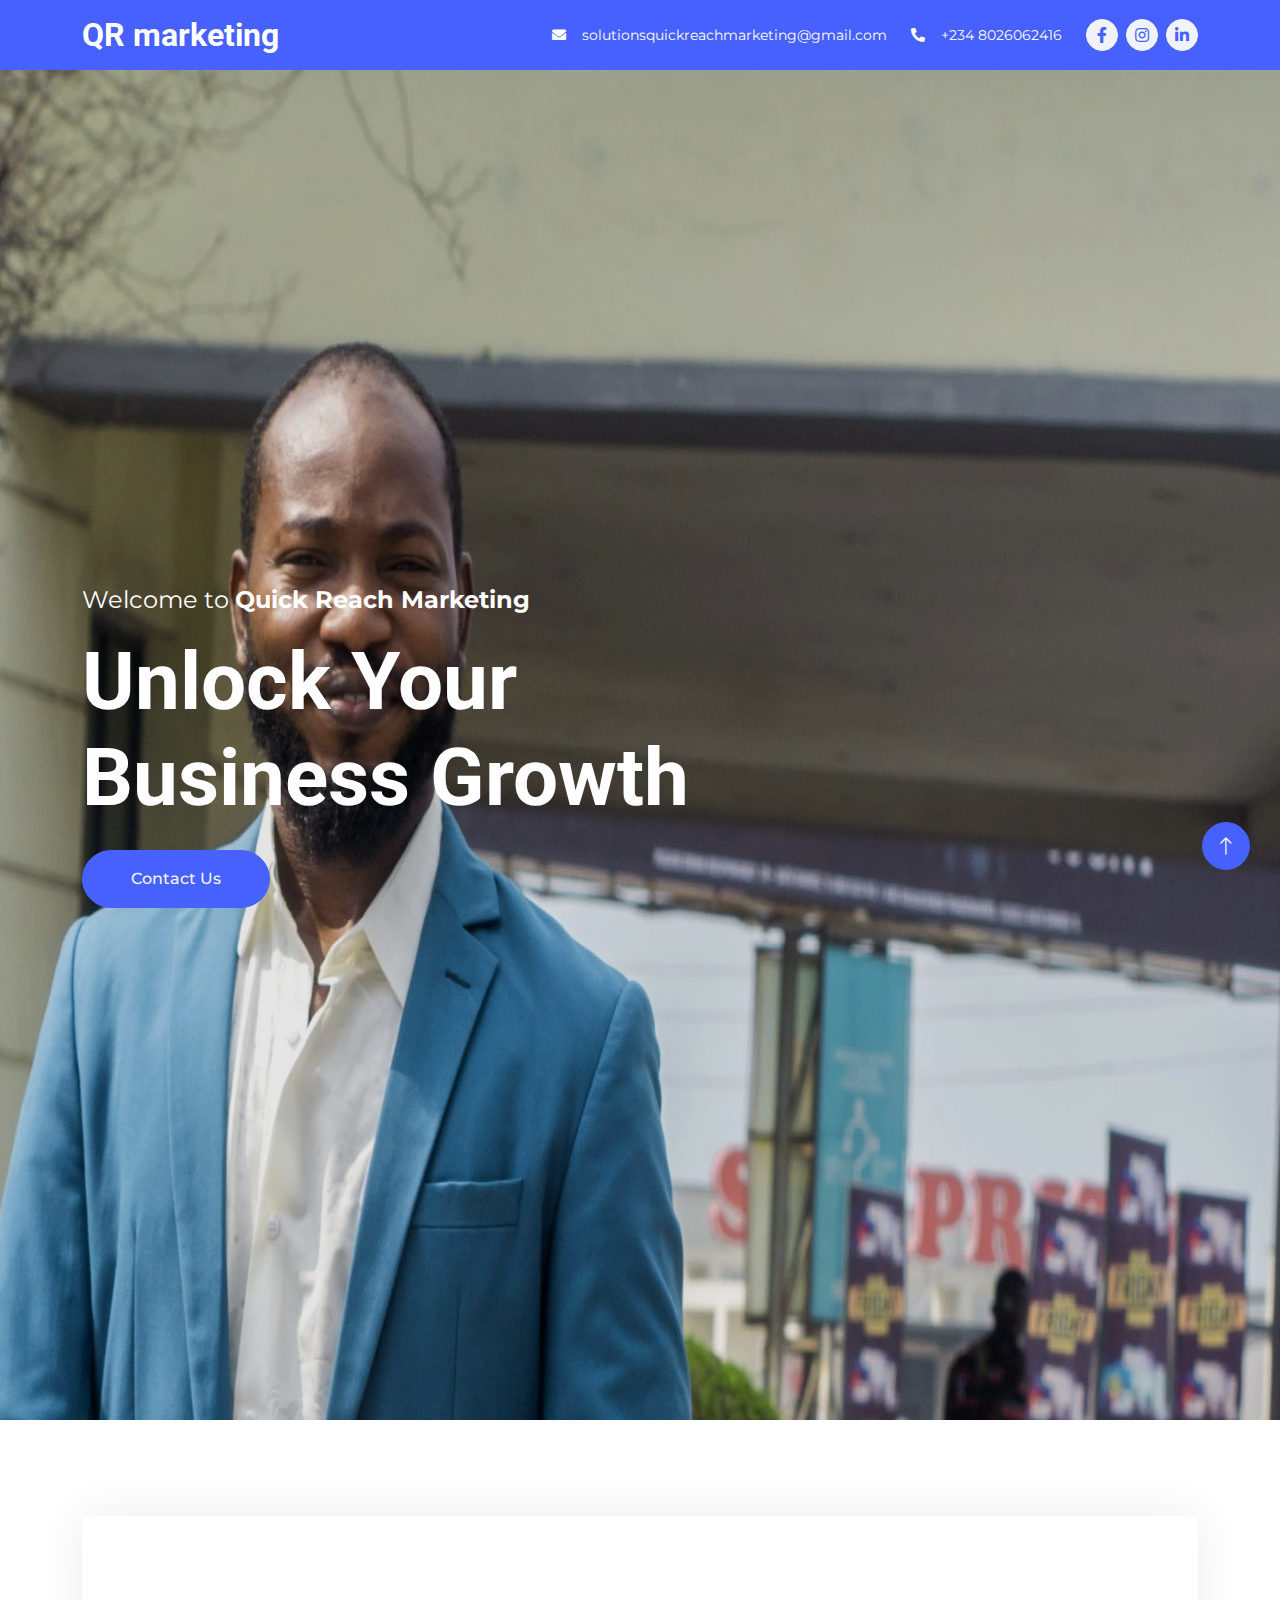
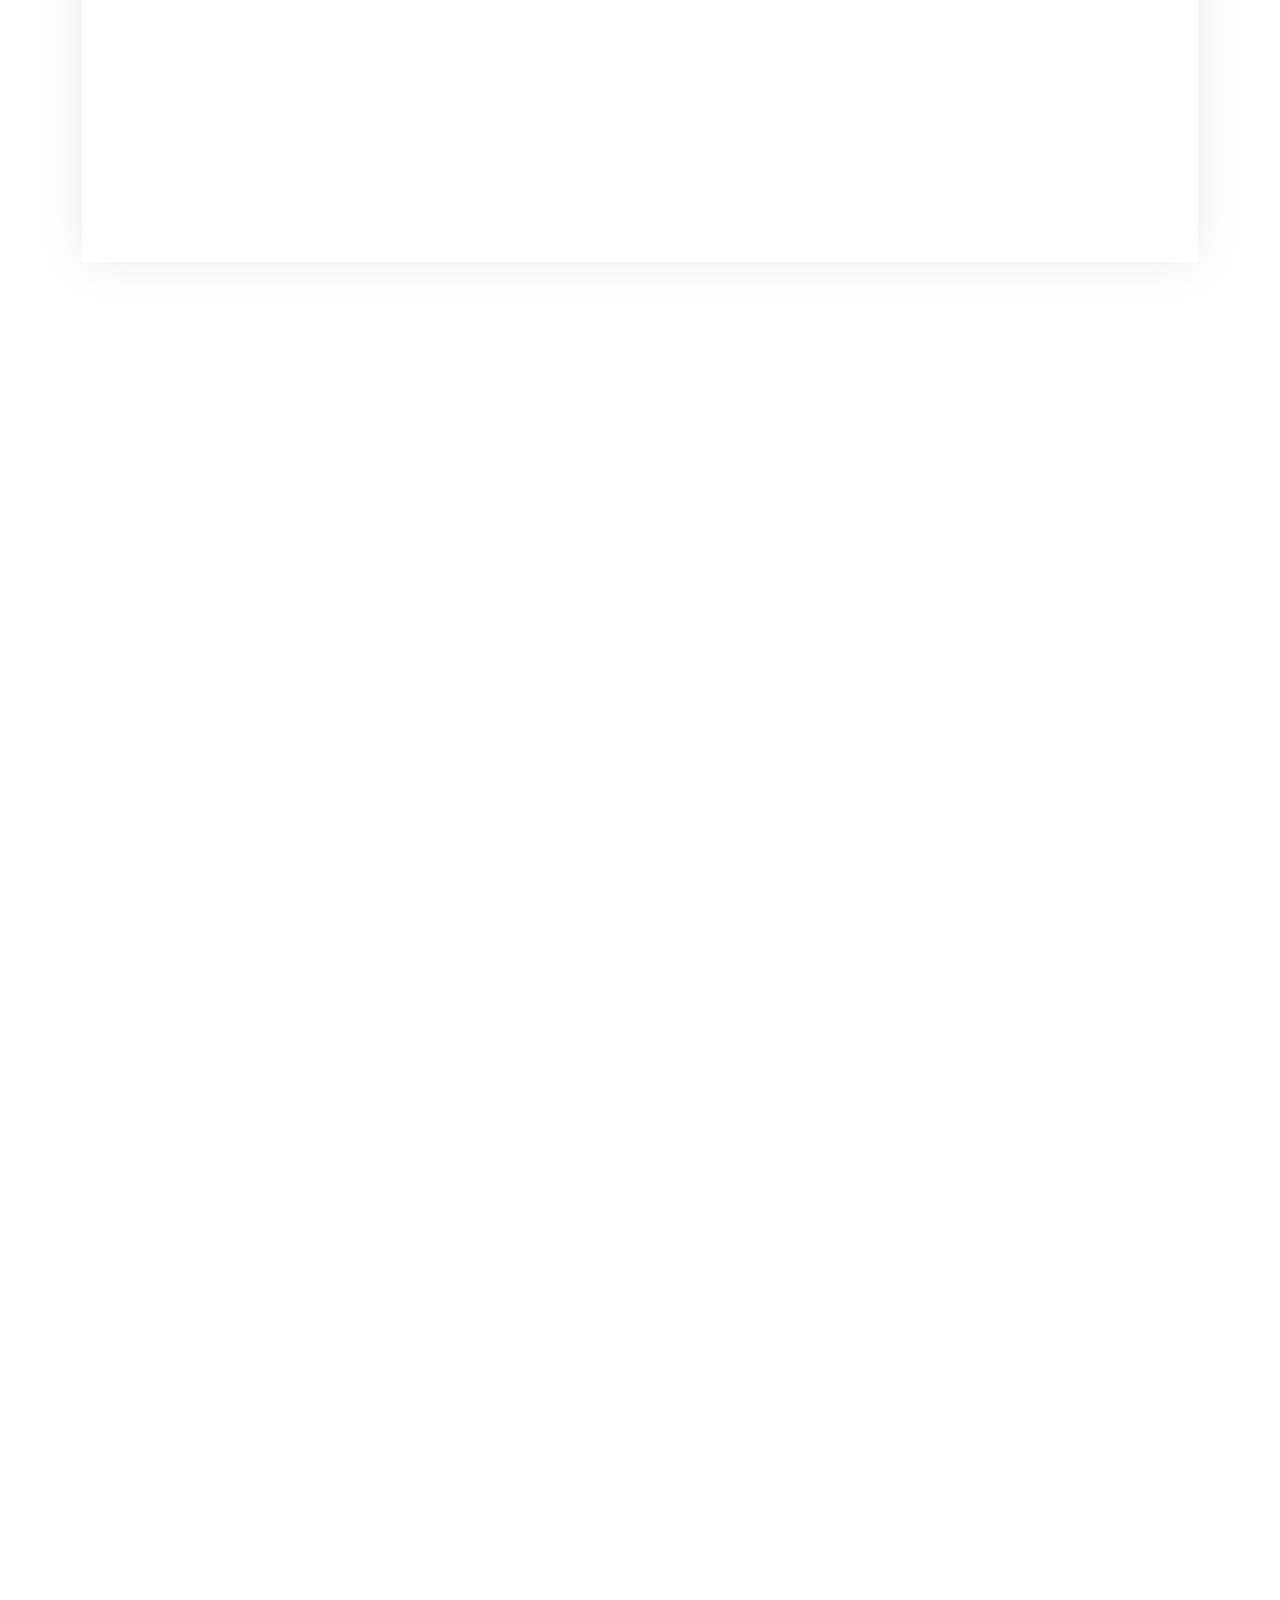
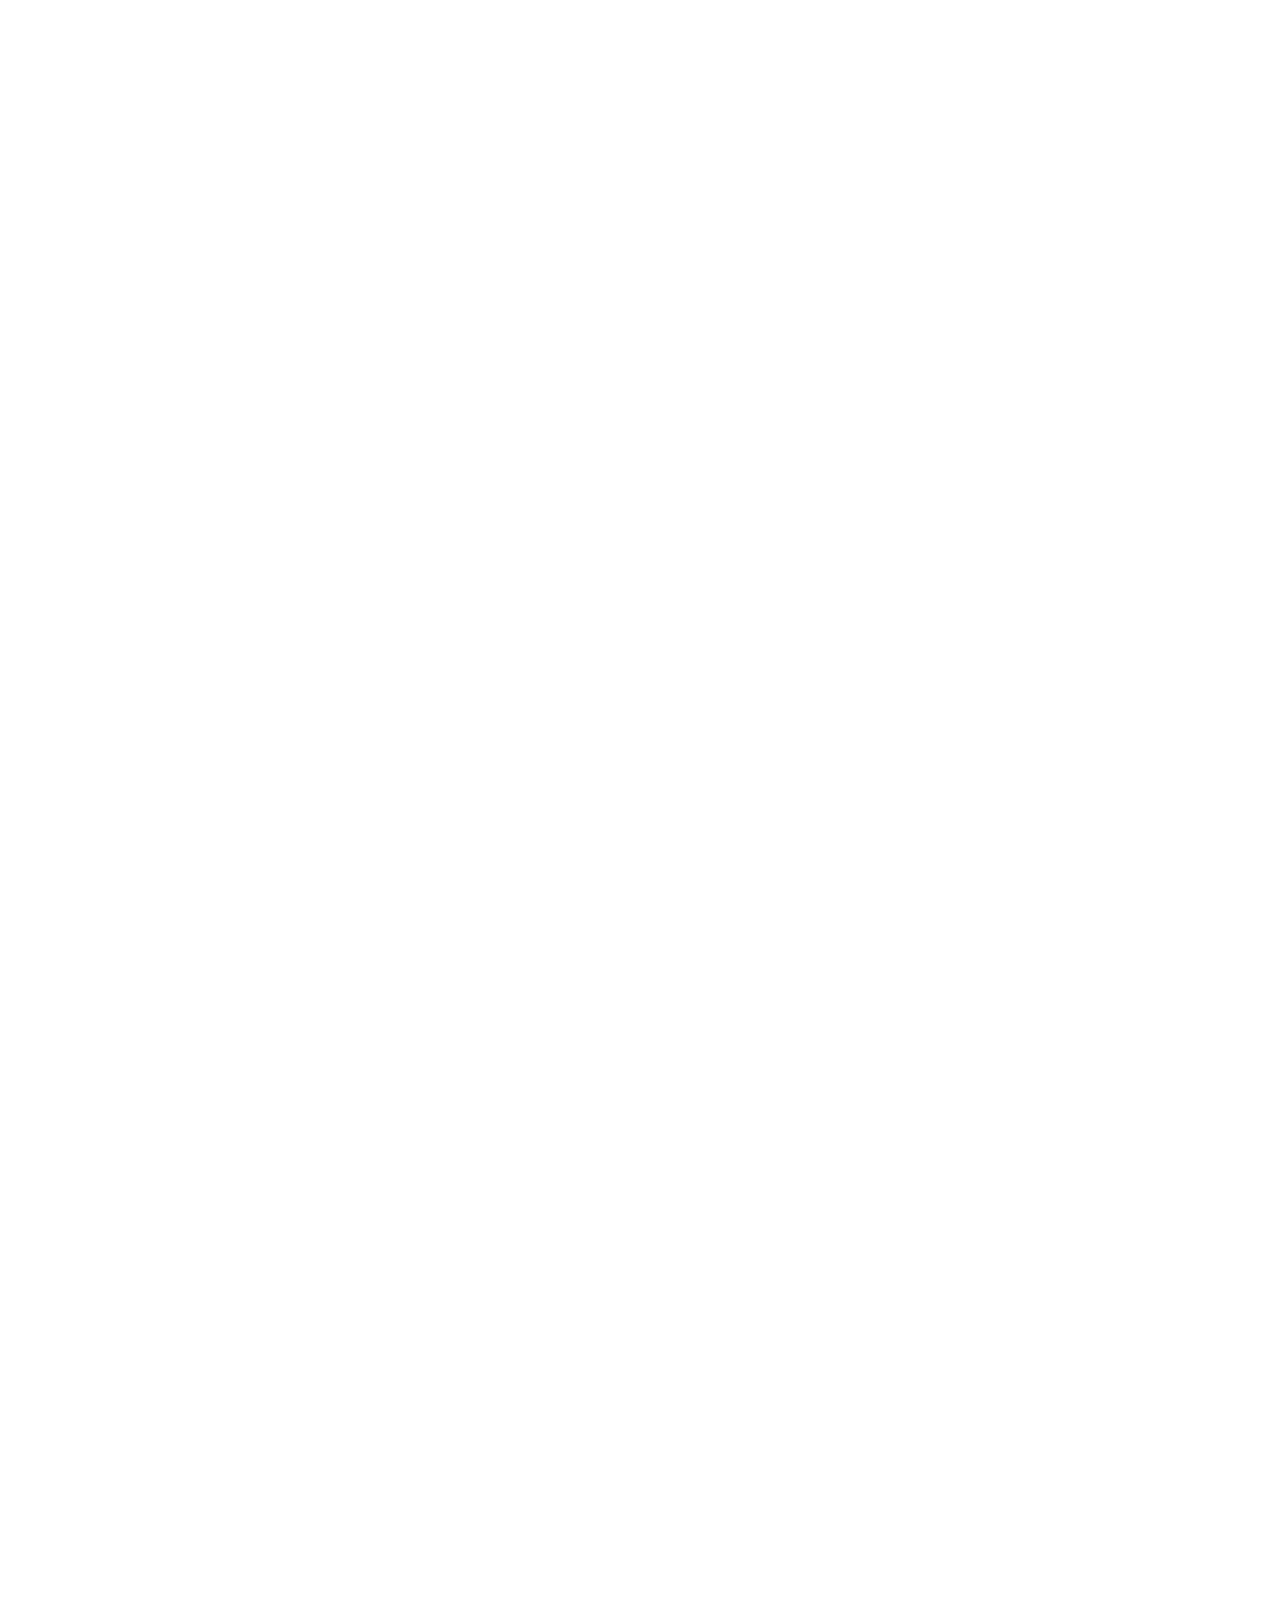
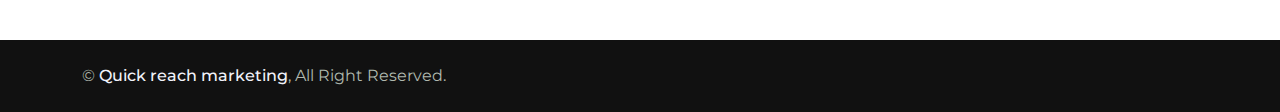
<file: index.html>
<!DOCTYPE html>
<html lang="en">

<head>
    <meta charset="utf-8">
    <title>Quick reach Marketing</title>
    <meta content="width=device-width, initial-scale=1.0" name="viewport">
    <meta content="" name="keywords">
    <meta content="" name="description">

    <!-- Favicon -->
    <link href="img/favicon.ico" rel="icon">

    <!-- Google Web Fonts -->
    <link rel="preconnect" href="https://fonts.googleapis.com">
    <link rel="preconnect" href="https://fonts.gstatic.com" crossorigin>
    <link href="https://fonts.googleapis.com/css2?family=Montserrat:wght@400;500&family=Roboto:wght@500;700&display=swap" rel="stylesheet">  

    <!-- Icon Font Stylesheet -->
    <link href="https://cdnjs.cloudflare.com/ajax/libs/font-awesome/5.10.0/css/all.min.css" rel="stylesheet">
    <link href="https://cdn.jsdelivr.net/npm/bootstrap-icons@1.4.1/font/bootstrap-icons.css" rel="stylesheet">

    <!-- Libraries Stylesheet -->
    <link href="lib/animate/animate.min.css" rel="stylesheet">
    <link href="lib/owlcarousel/assets/owl.carousel.min.css" rel="stylesheet">
    <link href="lib/lightbox/css/lightbox.min.css" rel="stylesheet">

    <!-- Bootstrap Stylesheet -->
    <link href="css/bootstrap.min.css" rel="stylesheet">

    <!--  Stylesheet -->
    <link href="css/style.css" rel="stylesheet">
</head>

<body>
    <!-- Spinner Start -->
    <div id="spinner" class="show bg-white position-fixed translate-middle w-100 vh-100 top-50 start-50 d-flex align-items-center justify-content-center">
        <div class="spinner-border text-primary" role="status" style="width: 3rem; height: 3rem;"></div>
    </div>
    <!-- Spinner End -->


    <!-- Navbar Start -->
    <div class="container-fluid bg-primary text-white sticky-top">
        <div class="container py-3">
            <div class="d-flex align-items-center">
                <!-- Logo, visible on all screen sizes -->
                <a href="index.html">
                    <h2 class="text-white fw-bold m-0">QR marketing</h2>
                </a>
                <div class="ms-auto d-flex align-items-center">  
                    <!-- Email and Phone visible only on large screens and above -->
                    <small class="ms-4 d-none d-lg-inline-block"><i class="fa fa-envelope me-3"></i>solutionsquickreachmarketing@gmail.com</small>
                    <small class="ms-4 d-none d-lg-inline-block"><i class="fa fa-phone-alt me-3"></i>+234 8026062416</small>
    
                    <!-- Social Icons visible on all screen sizes -->
                    <div class="ms-3 d-flex">
                        <a class="btn btn-sm-square btn-light text-primary rounded-circle ms-2" href="https://www.facebook.com/niyi.oladeyinde?mibextid=ZbWKwL"><i class="fab fa-facebook-f"></i></a>
                        <a class="btn btn-sm-square btn-light text-primary rounded-circle ms-2" href="https://www.instagram.com/mrquickreach?igsh=dWQxdnBta3I4MGxn"><i class="fab fa-instagram"></i></a>
                        <a class="btn btn-sm-square btn-light text-primary rounded-circle ms-2" href="https://www.linkedin.com/in/niyi-oladeinde-33118b290?utm_source=share&utm_campaign=share_via&utm_content=profile&utm_medium=android_app"><i class="fab fa-linkedin-in"></i></a>
                    </div>
                </div>
            </div>
        </div>
    </div>
    
    <!-- Navbar End -->


    <!-- Background Start -->
    <div class="container-fluid px-0 mb-5">
        <div id="header-carousel" class="carousel slide carousel-fade" data-bs-ride="carousel">
            <div class="carousel-inner">
                <div class="carousel-item active">
                    <img src="./image/h14.jpg" alt="Image" style=" height: 150vh; width: 100vw;">
                    <div class="carousel-caption">
                        <div class="container background-text" >
                            <div class="row justify-content-start">
                                <div class="col-lg-7 text-start">
                                    <p class="fs-4 text-white animated slideInRight">Welcome to <strong>Quick Reach Marketing</strong></p>
                                    <h1 class="display-1 text-white mb-4 animated slideInRight">Unlock Your Business Growth</h1>
                                    <a href="./contact.html" class="btn btn-primary rounded-pill py-3 px-5 animated slideInLeft">Contact Us</a>
                                </div>
                            </div>
                        </div>

                    </div>
                </div>
            </div>
        </div>
    </div>
    <!--  End -->


    <!-- Features Start -->
    <div class="container-xxl py-5">
        <div class="container">
            <div class="row g-0 feature-row">
                <div class="col-md-6 col-lg-3 wow fadeIn" data-wow-delay="0.1s">
                    <div class="feature-item border h-100 p-5">
                        <div class="btn-square bg-light rounded-circle mb-4" style="width: 64px; height: 64px;">
                            <img class="img-fluid" src="img/icon/icon-1.png" alt="Icon">
                        </div>
                        <h5 class="mb-3">Media Directing</h5>
                        <p class="mb-0">Overseeing the creative and technical aspects of media production.
                        </p>
                    </div>
                </div>
                <div class="col-md-6 col-lg-3 wow fadeIn" data-wow-delay="0.3s">
                    <div class="feature-item border h-100 p-5">
                        <div class="btn-square bg-light rounded-circle mb-4" style="width: 64px; height: 64px;">
                            <img class="img-fluid" src="img/icon/icon-2.png" alt="Icon">
                        </div>
                        <h5 class="mb-3">Public Relations</h5>
                        <p class="mb-0">Building and maintaining positive relationships with the public.</p>
                    </div>
                </div>
                <div class="col-md-6 col-lg-3 wow fadeIn" data-wow-delay="0.5s">
                    <div class="feature-item border h-100 p-5">
                        <div class="btn-square bg-light rounded-circle mb-4" style="width: 64px; height: 64px;">
                            <img class="img-fluid" src="img/icon/icon-3.png" alt="Icon">
                        </div>
                        <h5 class="mb-3">Digital Marketing</h5>
                        <p class="mb-0">Promoting products or services online using digital channels.</p>
                    </div>
                </div>
                <div class="col-md-6 col-lg-3 wow fadeIn" data-wow-delay="0.7s">
                    <div class="feature-item border h-100 p-5">
                        <div class="btn-square bg-light rounded-circle mb-4" style="width: 64px; height: 64px;">
                            <img class="img-fluid" src="img/icon/icon-4.png" alt="Icon">
                        </div>
                        <h5 class="mb-3">Entertainment & Travel Consulting</h5>
                        <p class="mb-0">Providing expert advice on entertainment and tourism.</p>
                    </div>
                </div>
            </div>
        </div>
    </div>
    <!-- Features End -->



    <!-- Service Start -->


    <div class="container-xxl py-5">
        <div class="container">
            <div class="text-center mx-auto wow fadeInUp" data-wow-delay="0.1s" style="max-width: 500px;">
                <p class="fs-5 fw-medium text-primary">Our Services</p>
                <h1 class="display-5 mb-5">Digital Marketing Services that We Offer</h1>
            </div>
            <div class="row g-4">
                <div class="col-lg-4 col-md-6 wow fadeInUp" data-wow-delay="0.1s">
                    <div class="service-item position-relative h-100">
                        <div class="service-text rounded p-5">
                            <div class="btn-square bg-light rounded-circle mx-auto mb-4" style="width: 64px; height: 64px;">
                                <img class="img-fluid" src="img/icon/icon-5.png" alt="Icon">
                            </div>
                            <h5 class="mb-3">Digital Marketing</h4>
                            <p class="mb-0">We're here to help you reach your online goals. From boosting your website traffic to driving sales, our digital marketing expertise can take your business to the next level.
                            </p>
                        </div>

                    </div>
                </div>
                <div class="col-lg-4 col-md-6 wow fadeInUp" data-wow-delay="0.3s">
                    <div class="service-item position-relative h-100">
                        <div class="service-text rounded p-5">
                            <div class="btn-square bg-light rounded-circle mx-auto mb-4" style="width: 64px; height: 64px;">
                                <img class="img-fluid" src="img/icon/icon-6.png" alt="Icon">
                            </div>
                            <h5 class="mb-3">Internet Marketing</h4>
                            <p class="mb-0">Think of us as your online marketing guide. We'll help you navigate the digital landscape and find the most effective strategies to reach your target audience.
                            </p>
                        </div>
                    </div>
                </div>
                <div class="col-lg-4 col-md-6 wow fadeInUp" data-wow-delay="0.5s">
                    <div class="service-item position-relative h-100">
                        <div class="service-text rounded p-5">
                            <div class="btn-square bg-light rounded-circle mx-auto mb-4" style="width: 64px; height: 64px;">
                                <img class="img-fluid" src="img/icon/icon-7.png" alt="Icon">
                            </div>
                            <h5 class="mb-3">Content Marketing</h4>
                            <p class="mb-0">We'll create compelling content that your audience will love. Whether it's blog posts, articles, or social media posts, our content will help you build relationships and establish yourself as an authority in your industry.
                            </p>
                        </div>
                    </div>
                </div>
                <div class="col-lg-4 col-md-6 wow fadeInUp" data-wow-delay="0.1s">
                    <div class="service-item position-relative h-100">
                        <div class="service-text rounded p-5">
                            <div class="btn-square bg-light rounded-circle mx-auto mb-4" style="width: 64px; height: 64px;">
                                <img class="img-fluid" src="img/icon/icon-8.png" alt="Icon">
                            </div>
                            <h5 class="mb-3">Social Marketing</h4>
                            <p class="mb-0">Let's use the power of social media to make a positive impact. We'll help you develop campaigns that inspire people to take action and make a difference.
                            </p>
                        </div>

                    </div>
                </div>
                <div class="col-lg-4 col-md-6 wow fadeInUp" data-wow-delay="0.3s">
                    <div class="service-item position-relative h-100">
                        <div class="service-text rounded p-5">
                            <div class="btn-square bg-light rounded-circle mx-auto mb-4" style="width: 64px; height: 64px;">
                                <img class="img-fluid" src="img/icon/icon-9.png" alt="Icon">
                            </div>
                            <h5 class="mb-3">B2B Marketing</h4>
                            <p class="mb-0">We understand the unique challenges of B2B marketing. We'll work with you to develop strategies that attract and convert qualified leads into loyal customers.
                            </p>
                        </div>

                    </div>
                </div>
                <div class="col-lg-4 col-md-6 wow fadeInUp" data-wow-delay="0.5s">
                    <div class="service-item position-relative h-100">
                        <div class="service-text rounded p-5">
                            <div class="btn-square bg-light rounded-circle mx-auto mb-4" style="width: 64px; height: 64px;">
                                <img class="img-fluid" src="img/icon/icon-10.png" alt="Icon">
                            </div>
                            <h5 class="mb-3">E-mail Marketing</h4>
                            <p class="mb-0">Email is a powerful tool for staying connected with your customers. We'll help you create engaging email campaigns that drive results.
                            </p>
                        </div>

                    </div>
                </div>
            </div>
        </div>
    </div>
    <!-- Service End -->


    <!-- Project Start -->
    <div class="container-xxl pt-5">
        <div class="container">
            <div class="text-center text-md-start pb-5 pb-md-0 wow fadeInUp" data-wow-delay="0.1s" style="max-width: 500px;">
                <p class="fs-5 fw-medium text-primary">Our Projects</p>
                <h1 class="display-5 mb-5">We've Done Lot's of Awesome Projects</h1>
            </div>
            <div class="owl-carousel project-carousel wow fadeInUp" data-wow-delay="0.1s">
                <div class="project-item mb-5">
                    <div class="position-relative">
                        <img class="img-fluid" src="img/project-1.jpg" alt="">
                        <div class="project-overlay">
                            <a class="btn btn-lg-square btn-light rounded-circle m-1" href="img/project-1.jpg" data-lightbox="project"><i class="fa fa-eye"></i></a>
                            <a class="btn btn-lg-square btn-light rounded-circle m-1" href=""><i class="fa fa-link"></i></a>
                        </div>
                    </div>
                    <div class="p-4">
                        <a class="d-block h5" href="">E-commerce Brand Data Analytics</a>
                        <span>We partnered with a leading e-commerce brand to analyze customer behavior and sales data. By leveraging our insights, the brand increased their conversion rates by 15% and improved targeting for their ad campaigns.</span>
                    </div>
                </div>
                
                <div class="project-item mb-5">
                    <div class="position-relative">
                        <img class="img-fluid" src="img/project-2.jpg" alt="">
                        <div class="project-overlay">
                            <a class="btn btn-lg-square btn-light rounded-circle m-1" href="img/project-2.jpg" data-lightbox="project"><i class="fa fa-eye"></i></a>
                            <a class="btn btn-lg-square btn-light rounded-circle m-1" href=""><i class="fa fa-link"></i></a>
                        </div>
                    </div>
                    <div class="p-4">
                        <a class="d-block h5" href="">Social Media Strategy for Fashion Brand</a>
                        <span>We developed a comprehensive social media marketing strategy for a popular fashion brand, boosting their follower engagement by 50% and driving significant traffic to their online store.</span>
                    </div>
                </div>
                
                <div class="project-item mb-5">
                    <div class="position-relative">
                        <img class="img-fluid" src="img/project-3.jpg" alt="">
                        <div class="project-overlay">
                            <a class="btn btn-lg-square btn-light rounded-circle m-1" href="img/project-3.jpg" data-lightbox="project"><i class="fa fa-eye"></i></a>
                            <a class="btn btn-lg-square btn-light rounded-circle m-1" href=""><i class="fa fa-link"></i></a>
                        </div>
                    </div>
                    <div class="p-4">
                        <a class="d-block h5" href="">Target Audience Research for Tech Startup</a>
                        <span>We conducted in-depth research for a tech startup, identifying their ideal target audience and providing them with tailored marketing strategies. This helped them increase their user acquisition by 30% in three months.</span>
                    </div>
                </div>
                
                <div class="project-item mb-5">
                    <div class="position-relative">
                        <img class="img-fluid" src="img/project-4.jpg" alt="">
                        <div class="project-overlay">
                            <a class="btn btn-lg-square btn-light rounded-circle m-1" href="img/project-4.jpg" data-lightbox="project"><i class="fa fa-eye"></i></a>
                            <a class="btn btn-lg-square btn-light rounded-circle m-1" href=""><i class="fa fa-link"></i></a>
                        </div>
                    </div>
                    <div class="p-4">
                        <a class="d-block h5" href="">Social Media Campaign for Local Restaurant</a>
                        <span>We helped a local restaurant revamp their social media presence, creating engaging posts and targeted ads that led to a 20% increase in foot traffic and a 25% rise in online orders in just two months.</span>
                    </div>
                </div>
            </div>
            
        </div>
    </div>
    <!-- Project End -->


    <!-- Quote Start -->
    <div class="container-xxl py-5">
        <div class="container">
            <div class="row g-5">
                <div class="col-lg-6 wow fadeInUp" data-wow-delay="0.1s">
                    <p class="fs-5 fw-medium text-primary">Get A Quote</p>
                    <h1 class="display-5 mb-4">Need Our Expert Help? We're Here!</h1>
                    <p>At QR Marketing, we understand the challenges businesses face in a competitive market. Whether you're looking to boost your online visibility or engage your audience with compelling content, we're here to help you succeed.</p>
                    <p class="mb-4">Our team of marketing experts is ready to provide tailored solutions that match your goals. From data-driven strategies to innovative social media campaigns, we’ve got you covered.</p>
                    <a class="d-inline-flex align-items-center rounded overflow-hidden border border-primary" href="">
                        <span class="btn-lg-square bg-primary" style="width: 55px; height: 55px;">
                            <i class="fa fa-phone-alt text-white"></i>
                        </span>
                        <span class="fs-5 fw-medium mx-4">+234 8026062416</span>
                    </a>
                </div>
                <div class="col-lg-6 wow fadeInUp" data-wow-delay="0.5s">
                    <h2 class="mb-4">Get A Free Quote</h2>
                    <div class="row g-3">
                        <div class="col-sm-6">
                            <div class="form-floating">
                                <input type="text" class="form-control" id="name" placeholder="Your Name">
                                <label for="name">Your Name</label>
                            </div>
                        </div>
                        <div class="col-sm-6">
                            <div class="form-floating">
                                <input type="email" class="form-control" id="mail" placeholder="Your Email">
                                <label for="mail">Your Email</label>
                            </div>
                        </div>
                        <div class="col-sm-6">
                            <div class="form-floating">
                                <input type="text" class="form-control" id="mobile" placeholder="Your Mobile">
                                <label for="mobile">Your Mobile</label>
                            </div>
                        </div>
                        <div class="col-sm-6">
                            <div class="form-floating">
                                <select class="form-select" id="service">
                                    <option selected>Digital Marketing</option>
                                    <option value="">Social Media Strategy</option>
                                    <option value="">Content Marketing</option>
                                    <option value="">Email Marketing</option>
                                    <option value="">Pay-per-Click Campaigns</option>
                                </select>
                                <label for="service">Choose A Service</label>
                            </div>
                        </div>
                        <div class="col-12">
                            <div class="form-floating">
                                <textarea class="form-control" placeholder="Leave a message here" id="message" style="height: 130px"></textarea>
                                <label for="message">Message</label>
                            </div>
                        </div>
                        <div class="col-12 text-center">
                            <button class="btn btn-primary w-100 py-3" type="submit">Submit Now</button>
                        </div>
                    </div>
                </div>
            </div>
        </div>
    </div>
    
    <!-- Quote Start -->




    <!-- Testimonial Start -->
<!--     <div class="container-xxl pt-5">
        <div class="container">
            <div class="text-center text-md-start pb-5 pb-md-0 wow fadeInUp" data-wow-delay="0.1s" style="max-width: 500px;">
                <p class="fs-5 fw-medium text-primary">Testimonial</p>
                <h1 class="display-5 mb-5">What Clients Say About Our Services!</h1>
            </div>
            <div class="owl-carousel testimonial-carousel wow fadeInUp" data-wow-delay="0.1s">
                <div class="testimonial-item rounded p-4 p-lg-5 mb-5">
                    <img class="mb-4" src="./image/test1.jpeg" alt="">
                    <p class="mb-4">Working with Quickreach marketing Company has been an absolute game-changer for my career. They not only secured me top-tier 
                        gigs but also provided invaluable guidance and support. Their professionalism, consistency and dedication are unmatched!</p>
                    <h5>Edu Shola</h5>
                    <span class="text-primary">Founder, Creative Director at Deluxe Studios</span>
                </div>
                <div class="testimonial-item rounded p-4 p-lg-5 mb-5">
                    <img class="mb-4" src="./image/test2.jpeg" alt="">
                    <p class="mb-4 ">Quickreach marketing Company has driven results for our business. 
                        Their deep understanding of social media trends have helped us engage with our 
                        audience in ways we never thought possible. From  managing our campaigns,
                         they’ve consistently proven to be the best. 
                    <h5>Olumide Johnson</h5>
                    <span class="text-primary">Operations manager Farbas petroleum limited </span>
                </div>
            </div>
        </div>
    </div> -->
    <!-- Testimonial End -->


    <!-- Footer Start -->
    <div class="container-fluid bg-dark footer mt-5 py-5 wow fadeIn" data-wow-delay="0.1s">
        <div class="container py-5">
            <div class="row g-5">
                <div class="col-lg-3 col-md-6 ">
                    <h4 class="text-white mb-4">Our Office</h4>
                    <!-- <p class="mb-2"><i class="fa fa-map-marker-alt me-3"></i>123 Street, New York, USA</p> -->
                    <p class="mb-2"><i class="fa fa-phone-alt me-3"></i>+234 8026062416</p> 
                    <p class="mb-2">soluquickreachmarketing@gmail.com</p>
                    <div class="d-flex pt-3">
                        <a class="btn btn-square btn-light rounded-circle me-2" href="https://www.instagram.com/mrquickreach?igsh=dWQxdnBta3I4MGxn"><i class="fab fa-instagram"></i></a>
                        <a class="btn btn-square btn-light rounded-circle me-2" href="https://www.facebook.com/niyi.oladeyinde?mibextid=ZbWKwL"><i class="fab fa-facebook-f"></i></a>
                        <a class="btn btn-square btn-light rounded-circle me-2" href="https://www.linkedin.com/in/niyi-oladeinde-33118b290?utm_source=share&utm_campaign=share_via&utm_content=profile&utm_medium=android_app"><i class="fab fa-linkedin-in"></i></a>
                    </div>
                </div>
                <div class="col-lg-3 col-md-6 ">
                    <h4 class="text-white mb-4">Quick Links</h4>                 
                    <a class="btn btn-link" href="./contact.html">Contact Us</a>

                </div>
                <div class="col-lg-3 col-md-6">
                    <h4 class="text-white mb-4">Business Hours</h4>
                    <p class="mb-1">Monday - Friday</p>
                    <h6 class="text-light">09:00 am - 07:00 pm</h6>
                    <p class="mb-1">Saturday</p>
                    <h6 class="text-light">09:00 am - 12:00 pm</h6>
                    <p class="mb-1">Sunday</p>
                    <h6 class="text-light">Closed</h6>
                </div>

            </div>
        </div>
    </div>
    <!-- Footer End -->


    <!-- Copyright Start -->
    <div class="container-fluid copyright py-4">
        <div class="container">
            <div class="row">
                <div class="col-md-6 text-center text-md-start mb-3 mb-md-0">
                    &copy; <a class="fw-medium text-light" href="#">Quick reach marketing</a>, All Right Reserved.
                </div>

            </div>
        </div>
    </div>
    <!-- Copyright End -->


    <!-- Back to Top -->
    <a href="#" class="btn btn-lg btn-primary btn-lg-square rounded-circle back-to-top"><i class="bi bi-arrow-up"></i></a>


    <!-- JavaScript Libraries -->
    <script src="https://ajax.googleapis.com/ajax/libs/jquery/3.6.1/jquery.min.js"></script>
    <script src="https://cdn.jsdelivr.net/npm/bootstrap@5.0.0/dist/js/bootstrap.bundle.min.js"></script>
    <script src="lib/wow/wow.min.js"></script>
    <script src="lib/easing/easing.min.js"></script>
    <script src="lib/waypoints/waypoints.min.js"></script>
    <script src="lib/owlcarousel/owl.carousel.min.js"></script>
    <script src="lib/lightbox/js/lightbox.min.js"></script>
    <script src="js/main.js"></script>
</body>

</html>
</file>
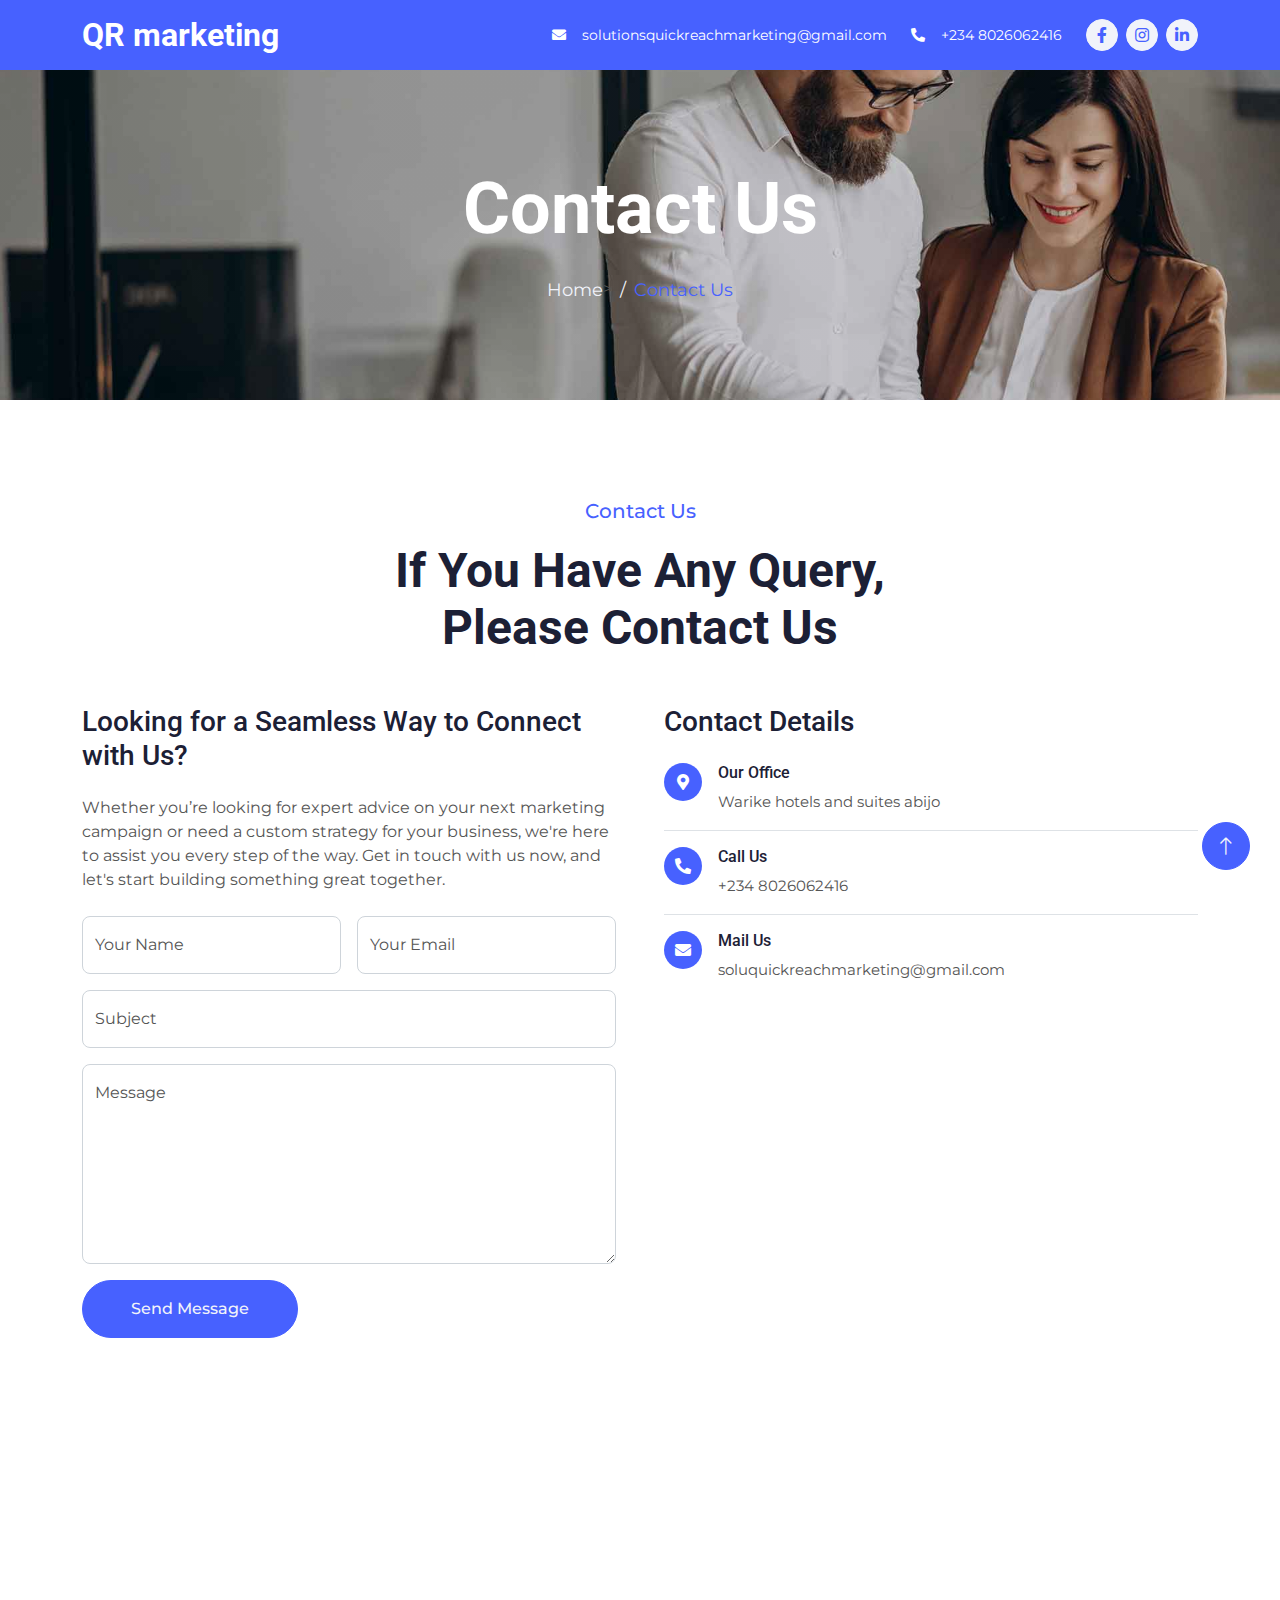
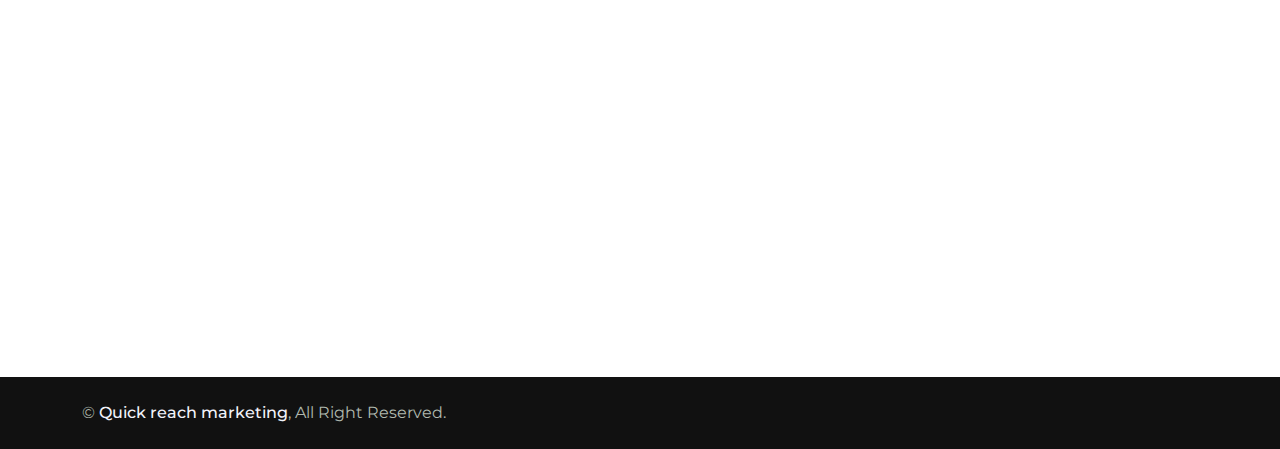
<file: contact.html>
<!DOCTYPE html>
<html lang="en">

<head>
    <meta charset="utf-8">
    <title>GrowMark - Digital Marketing HTML Template</title>
    <meta content="width=device-width, initial-scale=1.0" name="viewport">
    <meta content="" name="keywords">
    <meta content="" name="description">

    <!-- Favicon -->
    <link href="img/favicon.ico" rel="icon">

    <!-- Google Web Fonts -->
    <link rel="preconnect" href="https://fonts.googleapis.com">
    <link rel="preconnect" href="https://fonts.gstatic.com" crossorigin>
    <link href="https://fonts.googleapis.com/css2?family=Montserrat:wght@400;500&family=Roboto:wght@500;700&display=swap" rel="stylesheet">  

    <!-- Icon Font Stylesheet -->
    <link href="https://cdnjs.cloudflare.com/ajax/libs/font-awesome/5.10.0/css/all.min.css" rel="stylesheet">
    <link href="https://cdn.jsdelivr.net/npm/bootstrap-icons@1.4.1/font/bootstrap-icons.css" rel="stylesheet">

    <!-- Libraries Stylesheet -->
    <link href="lib/animate/animate.min.css" rel="stylesheet">
    <link href="lib/owlcarousel/assets/owl.carousel.min.css" rel="stylesheet">
    <link href="lib/lightbox/css/lightbox.min.css" rel="stylesheet">

    <!-- Customized Bootstrap Stylesheet -->
    <link href="css/bootstrap.min.css" rel="stylesheet">

    <!-- Template Stylesheet -->
    <link href="css/style.css" rel="stylesheet">
</head>

<body>
    <!-- Spinner Start -->
    <div id="spinner" class="show bg-white position-fixed translate-middle w-100 vh-100 top-50 start-50 d-flex align-items-center justify-content-center">
        <div class="spinner-border text-primary" role="status" style="width: 3rem; height: 3rem;"></div>
    </div>
    <!-- Spinner End -->


    <!-- Navbar Start -->
    <div class="container-fluid bg-primary text-white sticky-top">
        <div class="container py-3">
            <div class="d-flex align-items-center">
                <!-- Logo, visible on all screen sizes -->
                <a href="index.html">
                    <h2 class="text-white fw-bold m-0">QR marketing</h2>
                </a>
                <div class="ms-auto d-flex align-items-center">
                    <!-- Email and Phone visible only on large screens and above -->
                    <small class="ms-4 d-none d-lg-inline-block"><i class="fa fa-envelope me-3"></i>solutionsquickreachmarketing@gmail.com</small>
                    <small class="ms-4 d-none d-lg-inline-block"><i class="fa fa-phone-alt me-3"></i>+234 8026062416</small>
    
                    <!-- Social Icons visible on all screen sizes -->
                    <div class="ms-3 d-flex">
                        <a class="btn btn-sm-square btn-light text-primary rounded-circle ms-2" href="https://www.facebook.com/niyi.oladeyinde?mibextid=ZbWKwL"><i class="fab fa-facebook-f"></i></a>
                        <a class="btn btn-sm-square btn-light text-primary rounded-circle ms-2" href="https://www.instagram.com/mrquickreach?igsh=dWQxdnBta3I4MGxn"><i class="fab fa-instagram"></i></a>
                        <a class="btn btn-sm-square btn-light text-primary rounded-circle ms-2" href="https://www.linkedin.com/in/niyi-oladeinde-33118b290?utm_source=share&utm_campaign=share_via&utm_content=profile&utm_medium=android_app"><i class="fab fa-linkedin-in"></i></a>
                    </div>
                </div>
            </div>
        </div>
    </div>
    
    <!-- Navbar End -->




    <!-- Page Header Start -->
    <div class="container-fluid page-header py-5 mb-5 wow fadeIn" data-wow-delay="0.1s">
        <div class="container text-center py-5">
            <h1 class="display-2 text-white mb-4 animated slideInDown">Contact Us</h1>
            <nav aria-label="breadcrumb animated slideInDown">
                <ol class="breadcrumb justify-content-center mb-0">
                    <li class="breadcrumb-item"><a href="./index.html">Home</a></li>>
                    <li class="breadcrumb-item text-primary" aria-current="page">Contact Us</li>
                </ol>
            </nav>
        </div>
    </div>
    <!-- Page Header End -->


    <!-- Contact Start -->
    <div class="container-xxl py-5">
        <div class="container">
            <div class="text-center mx-auto wow fadeInUp" data-wow-delay="0.1s" style="max-width: 500px;">
                <p class="fs-5 fw-medium text-primary">Contact Us</p>
                <h1 class="display-5 mb-5">If You Have Any Query, Please Contact Us</h1>
            </div>
            <div class="row g-5">
                <div class="col-lg-6 wow fadeInUp" data-wow-delay="0.1s">
                    <h3 class="mb-4">Looking for a Seamless Way to Connect with Us?</h3>
                        <p class="mb-4">Whether you’re looking for expert advice on your next marketing campaign or need a custom strategy for your business,
                             we're here to assist you every step of the way. Get in touch with us now, and let's start building something great together.</p>
                        <form>
                        <div class="row g-3">
                            <div class="col-md-6">
                                <div class="form-floating">
                                    <input type="text" class="form-control" id="name" placeholder="Your Name">
                                    <label for="name">Your Name</label>
                                </div>
                            </div>
                            <div class="col-md-6">
                                <div class="form-floating">
                                    <input type="email" class="form-control" id="email" placeholder="Your Email">
                                    <label for="email">Your Email</label>
                                </div>
                            </div>
                            <div class="col-12">
                                <div class="form-floating">
                                    <input type="text" class="form-control" id="subject" placeholder="Subject">
                                    <label for="subject">Subject</label>
                                </div>
                            </div>
                            <div class="col-12">
                                <div class="form-floating">
                                    <textarea class="form-control" placeholder="Leave a message here" id="message" style="height: 200px"></textarea>
                                    <label for="message">Message</label>
                                </div>
                            </div>
                            <div class="col-12">
                                <button class="btn btn-primary rounded-pill py-3 px-5" type="submit">Send Message</button>
                            </div>
                        </div>
                    </form>
                </div>
                <div class="col-lg-6 wow fadeInUp" data-wow-delay="0.5s">
                    <h3 class="mb-4">Contact Details</h3>
                    <div class="d-flex border-bottom pb-3 mb-3">
                        <div class="flex-shrink-0 btn-square bg-primary rounded-circle">
                            <i class="fa fa-map-marker-alt text-white"></i>
                        </div>
                        <div class="ms-3">
                            <h6>Our Office</h6>
                            <span style="font-size: 15px;"> Warike hotels and suites abijo</span>
                        </div>
                    </div>
                    <div class="d-flex border-bottom pb-3 mb-3">
                        <div class="flex-shrink-0 btn-square bg-primary rounded-circle">
                            <i class="fa fa-phone-alt text-white"></i>
                        </div>
                        <div class="ms-3">
                            <h6>Call Us</h6>
                            <span style="font-size: 15px;">+234 8026062416</span>
                        </div>
                    </div>
                    <div class="d-flex border-bottom-0 pb-3 mb-3">
                        <div class="flex-shrink-0 btn-square bg-primary rounded-circle">
                            <i class="fa fa-envelope text-white"></i>
                        </div>
                        <div class="ms-3">
                            <h6>Mail Us</h6>
                            <span style="font-size: 15px;">soluquickreachmarketing@gmail.com</span>
                        </div>
                    </div>

                    <iframe src="https://www.google.com/maps/embed?pb=!1m18!1m12!1m3!1d3541.163922815747!2d3.6626692744399016!3d6.464313493527292!2m3!
                    1f0!2f0!3f0!3m2!1i1024!2i768!4f13.1!3m3!1m2!1s0x103bfeb381b7a011%3A0xc4e08b816344cc45!2sWari
                    ke%20Hotel%20and%20Suites!5e1!3m2!1sen!2sng!4v1727986821652!5m2!1sen!2sng" width="350" height="450" style="border:0;" allowfullscreen="" loading="lazy" referrerpolicy="no-referrer-when-downgrade"></iframe>
                </div>
            </div>
        </div>
    </div>
    <!-- Contact End -->


    <!-- Footer Start -->
    <div class="container-fluid bg-dark footer mt-5 py-5 wow fadeIn" data-wow-delay="0.1s">
        <div class="container py-5">
            <div class="row g-5">
                <div class="col-lg-3 col-md-6 ">
                    <h4 class="text-white mb-4">Our Office</h4>
                    <!-- <p class="mb-2"><i class="fa fa-map-marker-alt me-3"></i>123 Street, New York, USA</p> -->
                    <p class="mb-2"><i class="fa fa-phone-alt me-3"></i>+234 8026062416</p> 
                    <p class="mb-2">soluquickreachmarketing@gmail.com</p>
                    <div class="d-flex pt-3">
                        <a class="btn btn-square btn-light rounded-circle me-2" href="https://www.instagram.com/mrquickreach?igsh=dWQxdnBta3I4MGxn"><i class="fab fa-instagram"></i></a>
                        <a class="btn btn-square btn-light rounded-circle me-2" href="https://www.facebook.com/niyi.oladeyinde?mibextid=ZbWKwL"><i class="fab fa-facebook-f"></i></a>
                        <a class="btn btn-square btn-light rounded-circle me-2" href="https://www.linkedin.com/in/niyi-oladeinde-33118b290?utm_source=share&utm_campaign=share_via&utm_content=profile&utm_medium=android_app"><i class="fab fa-linkedin-in"></i></a>
                    </div>
                </div>
                <div class="col-lg-3 col-md-6 ">
                    <h4 class="text-white mb-4">Quick Links</h4>
                    
                    <a class="btn btn-link" href="./contact.html">Contact Us</a>

                </div>
                <div class="col-lg-3 col-md-6">
                    <h4 class="text-white mb-4">Business Hours</h4>
                    <p class="mb-1">Monday - Friday</p>
                    <h6 class="text-light">09:00 am - 07:00 pm</h6>
                    <p class="mb-1">Saturday</p>
                    <h6 class="text-light">09:00 am - 12:00 pm</h6>
                    <p class="mb-1">Sunday</p>
                    <h6 class="text-light">Closed</h6>
                </div>

            </div>
        </div>
    </div>
    <!-- Footer End -->


    <!-- Copyright Start -->
    <div class="container-fluid copyright py-4">
        <div class="container">
            <div class="row">
                <div class="col-md-6 text-center text-md-start mb-3 mb-md-0">
                    &copy; <a class="fw-medium text-light" href="#">Quick reach marketing</a>, All Right Reserved.
                </div>

            </div>
        </div>
    </div>
    <!-- Copyright End -->


    <!-- Back to Top -->
    <a href="#" class="btn btn-lg btn-primary btn-lg-square rounded-circle back-to-top"><i class="bi bi-arrow-up"></i></a>


    <!-- JavaScript Libraries -->
    <script src="https://ajax.googleapis.com/ajax/libs/jquery/3.6.1/jquery.min.js"></script>
    <script src="https://cdn.jsdelivr.net/npm/bootstrap@5.0.0/dist/js/bootstrap.bundle.min.js"></script>
    <script src="lib/wow/wow.min.js"></script>
    <script src="lib/easing/easing.min.js"></script>
    <script src="lib/waypoints/waypoints.min.js"></script>
    <script src="lib/owlcarousel/owl.carousel.min.js"></script>
    <script src="lib/lightbox/js/lightbox.min.js"></script>

    <!-- Template Javascript -->
    <script src="js/main.js"></script>
</body>

</html>
</file>
<file: css/style.css>
/********** Template CSS **********/
:root {
    --primary: #4761FF;
    --secondary: #555555;
    --light: #F1F3FA;
    --dark: #1C2035;
}



.back-to-top {
    position: fixed;
    display: none;
    right: 30px;
    bottom: 30px;
    z-index: 99;
}

.fw-medium {
    font-weight: 500;
}


/*** Spinner ***/
#spinner {
    opacity: 0;
    visibility: hidden;
    transition: opacity .5s ease-out, visibility 0s linear .5s;
    z-index: 99999;
}

#spinner.show {
    transition: opacity .5s ease-out, visibility 0s linear 0s;
    visibility: visible;
    opacity: 1;
}


/*** Button ***/
.btn {
    transition: .5s;
    font-weight: 500;
}

.btn-primary,
.btn-outline-primary:hover {
    color: var(--light);
}

.btn-secondary,
.btn-outline-secondary:hover {
    color: var(--dark);
}

.btn-square {
    width: 38px;
    height: 38px;
}

.btn-sm-square {
    width: 32px;
    height: 32px;
}

.btn-lg-square {
    width: 48px;
    height: 48px;
}

.btn-square,
.btn-sm-square,
.btn-lg-square {
    padding: 0;
    display: flex;
    align-items: center;
    justify-content: center;
    font-weight: normal;
}


/*** Navbar ***/
.sticky-top {
    top: -100px;
    transition: .5s;
}

.navbar .navbar-nav .nav-link {
    margin-right: 35px;
    padding: 25px 0;
    color: var(--dark);
    font-size: 18px;
    font-weight: 500;
    outline: none;
}

.navbar .navbar-nav .nav-link:hover,
.navbar .navbar-nav .nav-link.active {
    color: var(--primary);
}

.navbar .dropdown-toggle::after {
    border: none;
    content: "\f107";
    font-family: "Font Awesome 5 Free";
    font-weight: 900;
    vertical-align: middle;
    margin-left: 8px;
}

@media (max-width: 991.98px) {
    .navbar .navbar-nav .nav-link  {
        margin-right: 0;
        padding: 10px 0;
    }

    .navbar .navbar-nav {
        margin-top: 15px;
        border-top: 1px solid #EEEEEE;
    }
}

@media (min-width: 992px) {
    .navbar .nav-item .dropdown-menu {
        display: block;
        border: none;
        margin-top: 0;
        top: 150%;
        opacity: 0;
        visibility: hidden;
        transition: .5s;
    }

    .navbar .nav-item:hover .dropdown-menu {
        top: 100%;
        visibility: visible;
        transition: .5s;
        opacity: 1;
    }
}


/*** Header ***/
.carousel-caption {
    top: 0;
    left: 0;
    right: 0;
    bottom: 0;
    display: flex;
    align-items: center;
    background: rgba(0, 0, 0, .1);
    z-index: 1;
}

.carousel-control-prev,
.carousel-control-next {
    width: 15%;
}

.carousel-control-prev-icon,
.carousel-control-next-icon {
    width: 3.5rem;
    height: 3.5rem;
    border-radius: 3.5rem;
    background-color: var(--primary);
    border: 15px solid var(--primary);
}

@media (max-width: 768px) {
    #header-carousel .carousel-item {
        position: relative;
        min-height: 450px;
    }
    
    #header-carousel .carousel-item img {
        position: absolute;
        width: 100%;
        height: 100%;
        object-fit: cover;
    }
 
}



.page-header {
    background: linear-gradient(rgba(0, 0, 0, .1), rgba(0, 0, 0, .1)), url(../img/carousel-1.jpg) center center no-repeat;
    background-size: cover;
}

.page-header .breadcrumb-item+.breadcrumb-item::before {
    color: var(--light);
}

.page-header .breadcrumb-item,
.page-header .breadcrumb-item a {
    font-size: 18px;
    color: var(--light);
}


/*** Features ***/
.feature-row {
    box-shadow: 0 0 45px rgba(0, 0, 0, .08);
}

.feature-item {
    border-color: rgba(0, 0, 0, .03) !important;
}


/*** About ***/
.about {
    background: linear-gradient(rgba(0, 0, 0, .1), rgba(0, 0, 0, .1)), url(../img/about.jpg) left center no-repeat;
    background-size: cover;
}

.btn-play {
    position: relative;
    display: block;
    box-sizing: content-box;
    width: 36px;
    height: 46px;
    border-radius: 100%;
    border: none;
    outline: none !important;
    padding: 18px 20px 20px 28px;
    background: var(--primary);
}

.btn-play:before {
    content: "";
    position: absolute;
    z-index: 0;
    left: 50%;
    top: 50%;
    transform: translateX(-50%) translateY(-50%);
    display: block;
    width: 90px;
    height: 90px;
    background: var(--primary);
    border-radius: 100%;
    animation: pulse-border 1500ms ease-out infinite;
}

.btn-play:after {
    content: "";
    position: absolute;
    z-index: 1;
    left: 50%;
    top: 50%;
    transform: translateX(-50%) translateY(-50%);
    display: block;
    width: 90px;
    height: 90px;
    background: var(--primary);
    border-radius: 100%;
    transition: all 200ms;
}

.btn-play span {
    display: block;
    position: relative;
    z-index: 3;
    width: 0;
    height: 0;
    left: 3px;
    border-left: 30px solid #FFFFFF;
    border-top: 18px solid transparent;
    border-bottom: 18px solid transparent;
}

@keyframes pulse-border {
    0% {
        transform: translateX(-50%) translateY(-50%) translateZ(0) scale(1);
        opacity: 1;
    }

    100% {
        transform: translateX(-50%) translateY(-50%) translateZ(0) scale(2);
        opacity: 0;
    }
}

.modal-video .modal-dialog {
    position: relative;
    max-width: 800px;
    margin: 60px auto 0 auto;
}

.modal-video .modal-body {
    position: relative;
    padding: 0px;
}

.modal-video .close {
    position: absolute;
    width: 30px;
    height: 30px;
    right: 0px;
    top: -30px;
    z-index: 999;
    font-size: 30px;
    font-weight: normal;
    color: #FFFFFF;
    background: #000000;
    opacity: 1;
}


/*** Service ***/
.service-item .service-text {
    position: relative;
    width: 100%;
    top: 0;
    left: 0;
    text-align: center;
    background: #FFFFFF;
    box-shadow: 0 0 45px rgba(0, 0, 0, .06);
    transition: .5s;
    z-index: 2;
}

.service-item:hover .service-text {
    top: -1.5rem;
}

.service-item .service-text h5 {
    transition: .5s;
}

.service-item:hover .service-text h5 {
    color: var(--primary);
}

.service-item .service-btn {
    position: absolute;
    width: 80%;
    height: 3rem;
    left: 10%;
    bottom: 0;
    display: flex;
    align-items: center;
    justify-content: center;
    background: #FFFFFF;
    box-shadow: 0 0 45px rgba(0, 0, 0, .07);
    transition: .5s;
    z-index: 1;
}

.service-item:hover .service-btn {
    bottom: -1.5rem;
}


/*** Project ***/
.project-item {
    position: relative;
    border-radius: 8px;
    overflow: hidden;
    box-shadow: 0 0 45px rgba(0, 0, 0, .07);
}

.project-item .project-overlay {
    position: absolute;
    width: 100%;
    height: 100%;
    top: 0;
    left: 0;
    display: flex;
    align-items: center;
    justify-content: center;
    background: rgba(0, 0, 0, .5);
    opacity: 0;
    padding-top: 60px;
    transition: .5s;
}

.project-item:hover .project-overlay {
    opacity: 1;
    padding-top: 0;
}

.project-carousel .owl-nav {
    position: absolute;
    top: -100px;
    right: 0;
    display: flex;
}

.project-carousel .owl-nav .owl-prev,
.project-carousel .owl-nav .owl-next {
    margin-left: 15px;
    width: 55px;
    height: 55px;
    display: flex;
    align-items: center;
    justify-content: center;
    color: var(--secondary);
    border-radius: 55px;
    box-shadow: 0 0 45px rgba(0, 0, 0, .15);
    font-size: 25px;
    transition: .5s;
}

.project-carousel .owl-nav .owl-prev:hover,
.project-carousel .owl-nav .owl-next:hover {
    background: var(--primary);
    color: #FFFFFF;
}

@media (max-width: 768px) {
    .project-carousel .owl-nav {
        top: -70px;
        right: auto;
        left: 50%;
        transform: translateX(-50%);
    }

    .project-carousel .owl-nav .owl-prev,
    .project-carousel .owl-nav .owl-next {
        margin: 0 7px;
        width: 45px;
        height: 45px;
        font-size: 20px;
    }
}


/*** Team ***/
.team-item {
    position: relative;
    text-align: center;
    box-shadow: 0 0 45px rgba(0, 0, 0, .07);
}

.team-item .team-social {
    position: absolute;
    padding: 0;
    top: 15px;
    left: 0;
    overflow: hidden;
}

.team-item .team-social li {
    list-style-type: none;
    margin-bottom: 10px;
    margin-left: -50px;
    opacity: 0;
    transition: .5s;
}

.team-item:hover .team-social li {
    margin-left: 15px;
    opacity: 1;
}

.team-item .team-social li .btn {
    background: #FFFFFF;
    color: var(--primary);
    border-radius: 40px;
    transition: .5s;
}

.team-item .team-social li .btn:hover {
    color: #FFFFFF;
    background: var(--primary);
}

.team-item .team-social li:nth-child(1) {
    transition-delay: .1s;
}

.team-item .team-social li:nth-child(2) {
    transition-delay: .2s;
}

.team-item .team-social li:nth-child(3) {
    transition-delay: .3s;
}

.team-item .team-social li:nth-child(4) {
    transition-delay: .4s;
}

.team-item .team-social li:nth-child(5) {
    transition-delay: .5s;
}


/*** Testimonial ***/
.testimonial-item {
    box-shadow: 0 0 45px rgba(0, 0, 0, .07);
    transition: .5s;
}

.owl-item .testimonial-item,
.testimonial-item * {
    transition: .5s;
}

.owl-item.center .testimonial-item,
.testimonial-item:hover {
    background: var(--primary);
}

.owl-item.center .testimonial-item *,
.testimonial-item:hover * {
    color: #FFFFFF !important;
}

.testimonial-item img {
    width: 100px !important;
    height: 100px !important;
    border-radius: 100px;
}

.testimonial-carousel .owl-nav {
    position: absolute;
    top: -100px;
    right: 0;
    display: flex;
}

.testimonial-carousel .owl-nav .owl-prev,
.testimonial-carousel .owl-nav .owl-next {
    margin-left: 15px;
    width: 55px;
    height: 55px;
    display: flex;
    align-items: center;
    justify-content: center;
    color: var(--secondary);
    border-radius: 55px;
    box-shadow: 0 0 45px rgba(0, 0, 0, .15);
    font-size: 25px;
    transition: .5s;
}

.testimonial-carousel .owl-nav .owl-prev:hover,
.testimonial-carousel .owl-nav .owl-next:hover {
    background: var(--primary);
    color: #FFFFFF;
}

@media (max-width: 768px) {
    .testimonial-carousel .owl-nav {
        top: -70px;
        right: auto;
        left: 50%;
        transform: translateX(-50%);
    }

    .testimonial-carousel .owl-nav .owl-prev,
    .testimonial-carousel .owl-nav .owl-next {
        margin: 0 7px;
        width: 45px;
        height: 45px;
        font-size: 20px;
    }
}


/*** Footer ***/
.footer {
    color: #B0B9AE;
}

.footer .btn.btn-link {
    display: block;
    margin-bottom: 5px;
    padding: 0;
    text-align: left;
    color: #B0B9AE;
    font-weight: normal;
    text-transform: capitalize;
    transition: .3s;
}

.footer .btn.btn-link::before {
    position: relative;
    content: "\f105";
    font-family: "Font Awesome 5 Free";
    font-weight: 900;
    margin-right: 10px;
}

.footer .btn.btn-link:hover {
    color: var(--light);
    letter-spacing: 1px;
    box-shadow: none;
}

.copyright {
    color: #B0B9AE;
}

.copyright {
    background: #111111;
}

.copyright a:hover {
    color: var(--primary) !important;
}
</file>
